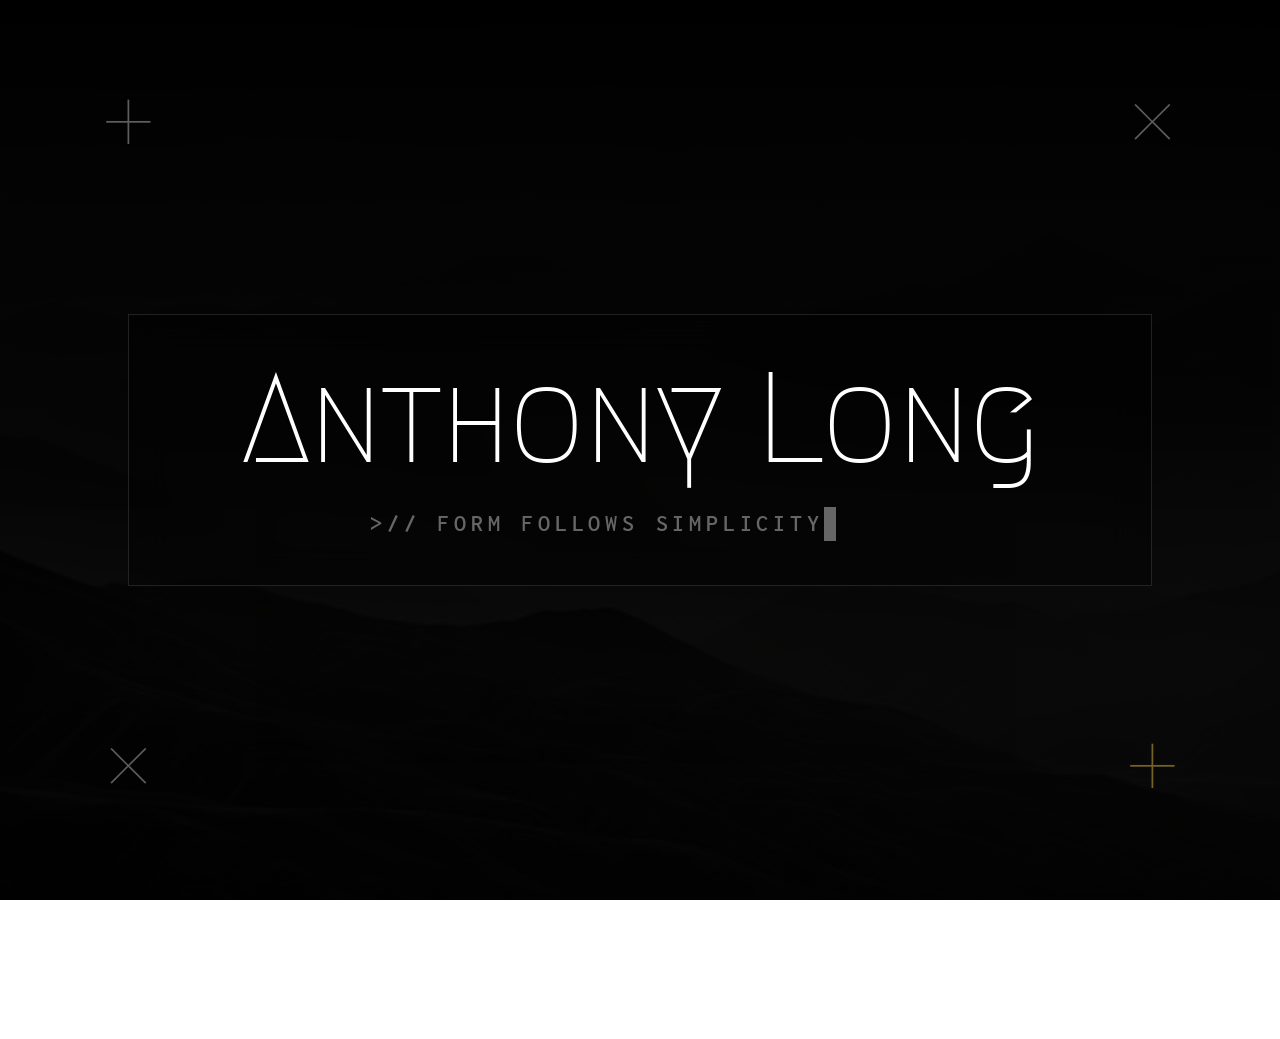
<file: index.html>
<!DOCTYPE html>
<html lang="en">
<head>
  <meta charset="UTF-8">
  <meta name="viewport" content="width=device-width, initial-scale=1.0">
  <title>Anthony Long</title>
  <link rel="stylesheet" href="style.css">
</head>
<body>
  <div class="bg"></div>
  <div class="corner top-left prevent-select">+</div>
  <div class="corner top-right prevent-select">×</div>
  <div class="corner bottom-left prevent-select">×</div>
  <div class="corner bottom-right prevent-select" style="color: #ffd54c71;">+</div>
  <img class="icon icon-pos prevent-select" src='Images/scroll.png' alt="scrollimage">
  <div class="rect" ></div>

  <div class="splash-wrapper">
    <h1 class="prevent-select">Anthony Long</h1>
    <div style="text-align: center;">
      <p id="tester" class="prevent-select">Function Follows Simplicity</p>
    </div>
  </div>

  <div class="main-wrapper">
        <section class="main" style="height: 100vh;">
          <nav class="navbar prevent-select">
            <a href="index.html" data-short="HOME" class="current">PROJECTS</a>
            <a href="3d.html" data-short="3D">3D</a>
            <a href="art.html" data-short="ART">ART</a>
            <a href="hardware.html" data-short="HW">HARDWARE</a>
            <a href="games.html" data-short="GAMES">GAMES</a>
        </nav>
        <div class="NavRect" ></div>
      </section>  

      <div id="HookText">
        <!-- Designer Splash vvv-->
        <img           
          src="Images/Designer.png"
          style="
            position: absolute;

            left: 50%;
            top: 35%;

            width: clamp(120px, 100vmin, 900px);

            transform: translate(-50%, -50%);
            z-index: 150;
          "
        >

        <!-- builder Splash vvv-->
        <img           
          src="Images/Builder.png"
          style="
            position: absolute;

            left: 55%;
            top: 90%;

            width: clamp(110px, 85vmin, 900px);

            transform: translate(-50%, -50%);
            z-index: 150;
          "
        >


        <img           
          src="Images/3dProduct.png"
          style="
            position: absolute;

            left: 40%;
            top: 19%;

            width: clamp(110px, 85vmin, 900px);

            transform: translate(-50%, -50%);
            z-index: 149;
          "
        >








      </div>












    </div>

  <script src="https://cdnjs.cloudflare.com/ajax/libs/gsap/3.12.2/gsap.min.js"></script>

  <script>
    if (window.innerWidth < 768) {
      document.querySelectorAll('.navbar a').forEach(link => {
        const short = link.getAttribute('data-short');
        if (short) link.textContent = short;
      });
    }


    const myTimeout = setTimeout(MouseCanMove, 2300);
    var TextTest = "Form Follows Simplicity";
    var Cursor = "";
    var slicei = 27;
    let state = "intro";
    let scrolled = false;
    gsap.set("#HookText img", { opacity: 0, y: 45 });
    gsap.set(".navbar a", { opacity: 0, y: -60 });
    /* gsap.set(".NavRect", { opacity: 0 }); */

    setInterval(function() {
      result = TextTest.slice(0, slicei);
      document.getElementById("tester").innerHTML = ">// " + result + Cursor;
      if (state === "delete1") {
        if (slicei > 0) {
          slicei -= 1;
        } else {
          state = "wait";
          setTimeout(retypeit, 2200);
        }
      }
      if (state === "retype") {
        TextTest = "Function Follows Creativity";
        if (slicei < 27) {
          slicei += 1;
        } else {
          state = "done";
        }
      }
    }, 70);

    setInterval(function() {
      if (Cursor === "█" && state != "retype" && state != "delete1") {
        Cursor = " ";
      } else {
        Cursor = "█";
      }
    }, 1000);

    function retypeit() {
      setTimeout(fadein, 2000);
      state = "retype";
    }

    function fadein() {
      if (scrolled === false){
        gsap.to(".icon", {
            opacity: 1,
            duration: 2
        });
      }
        
    }

    function MouseCanMove() {  /*allow input stuff after delete*/
        if (state === "intro") {
            Cursor = "█";
            state = "delete1";
        }
        document.addEventListener("mousemove", function() {
            if (state === "intro") {
            Cursor = "█";
            state = "delete1";
            }
        });
    }

     let touchStartY = 0;


    window.addEventListener('wheel', function(e) {
      gsap.to("#HookText img", {
        opacity: 1,
        y: 0,
        duration: 1,
        stagger: 0.1,
        delay: 1.24,
        ease: "power3.Out"

      });
      e.preventDefault();
      if (scrolled) return;
      scrolled = true;
      
      gsap.to(".rect", {
        padding: "200vh 0vw",
        left: "2vw",
        right: "2vw",
        opacity: 0.83,
        borderColor: "rgba(255,255,255,0)",
        duration: 1,
        backgroundColor: "rgba(0, 0, 0, 0.873)",
        ease: "power3.inOut"
      });
      gsap.to(".icon", { opacity: 0, duration: 0.5 });
      gsap.to(".NavRect", { top: "0vh", padding: "3vh 14vw", opacity: 1, duration: 1.3 });
      gsap.to(".navbar a", { opacity: 1, y: -7, duration: 0.5, stagger: 0.1, delay: 0.7 });
      gsap.to(".splash-wrapper", {
        y: -window.innerHeight,
        duration: 2,
        ease: "power2.inOut",
        onComplete: function() {
          document.querySelector(".splash-wrapper").style.display = "none";
          document.body.style.overflow = "auto";
        }
      });
    }, { passive: false });

    window.addEventListener('touchstart', function(e) {
      touchStartY = e.touches[0].clientY;
    }, { passive: true });

    window.addEventListener('touchend', function(e) {
      const touchEndY = e.changedTouches[0].clientY;
      const diff = touchStartY - touchEndY;
        gsap.to("#HookText img", {  /* hook text */
          opacity: 1,
          y: 0,
          duration: 0.5,
          stagger: 0.1,
          delay: 0.7
        });
      if (diff > 50) {
        if (scrolled) return;
        scrolled = true;
        
        gsap.to(".rect", {
          padding: "200vh 0vw",
          left: "2vw",
          right: "2vw",
          opacity: 0.83,
          borderColor: "rgba(255,255,255,0)",
          duration: 1,
          backgroundColor: "rgba(0, 0, 0, 0.873)",
          ease: "power2.inOut"
        });
        gsap.to(".icon", { opacity: 0, duration: 0.5 });
        gsap.to(".NavRect", { top: "0vh", padding: "3vh 14vw", opacity: 1, duration: 1.3 });
        gsap.to(".navbar a", { opacity: 1, y: -8, duration: 0.5, stagger: 0.1, delay: 0.7 });
        gsap.to(".splash-wrapper", {
          y: -window.innerHeight,
          duration: 2,
          ease: "power2.inOut",
          onComplete: function() {
            document.querySelector(".splash-wrapper").style.display = "none";
            document.body.style.overflow = "auto";
          }
        });
      }
    }, { passive: true });

    document.body.style.overflow = "hidden";

  </script>

  <script src="main.js"></script>
</body>
</html>
</file>
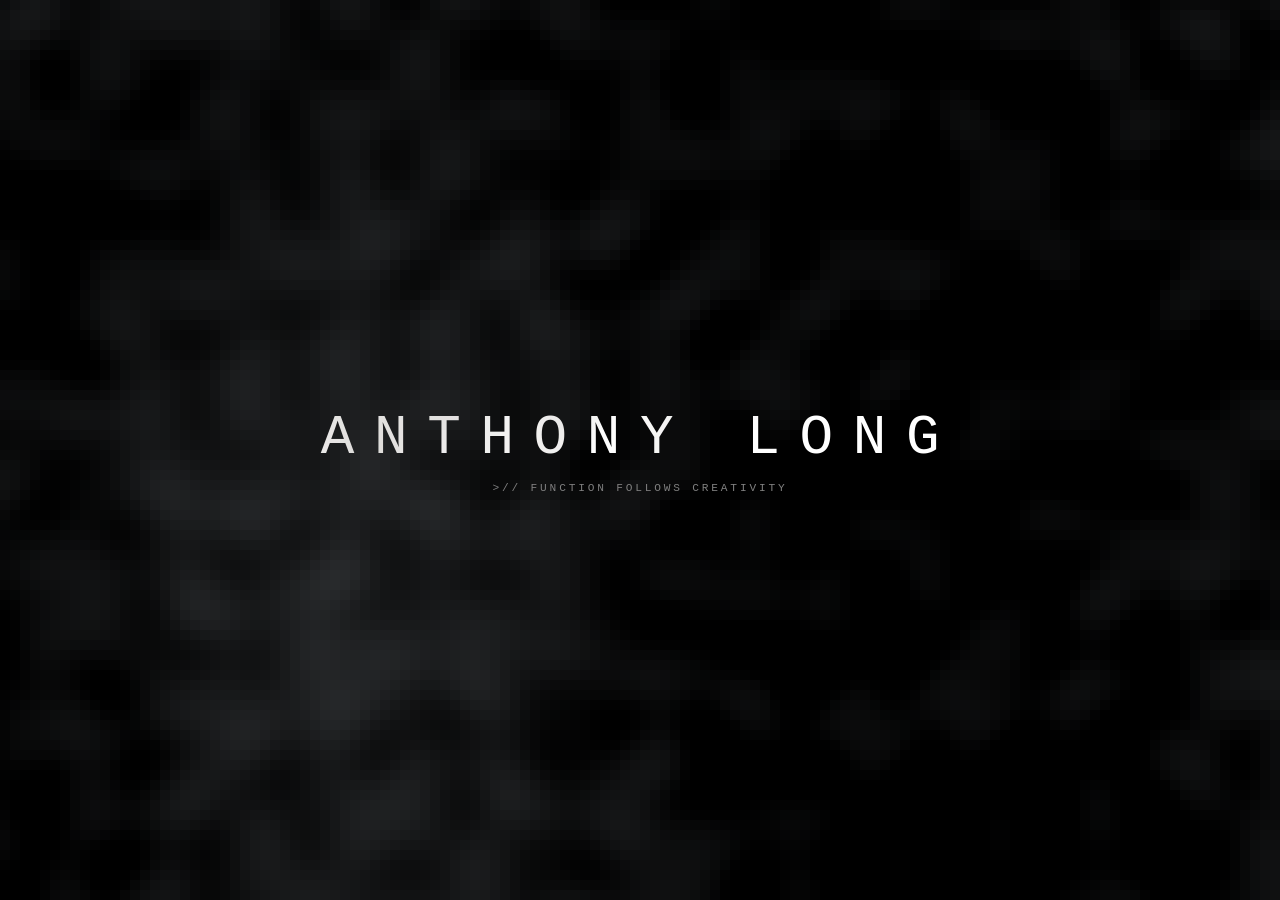
<file: ART2.html>
<!DOCTYPE html>
<html>
<head>
<meta charset="UTF-8">
<meta name="viewport" content="width=device-width, initial-scale=1.0">
<title>Anthony Long</title>
<style>
  * { margin:0; padding:0; box-sizing:border-box; }
  body { background:#060606; overflow:hidden; font-family:'Courier New',monospace; }
  canvas { display:block; position:absolute; top:0; left:0; }
  .ui {
    position:fixed; top:0; left:0; right:0; bottom:0;
    display:flex; align-items:center; justify-content:center; flex-direction:column;
    pointer-events:none; z-index:10;
    mix-blend-mode:difference;
  }
  .name {
    font-size:clamp(2rem,5vw,3.5rem); font-weight:300;
    letter-spacing:0.35em; color:#fff; text-transform:uppercase;
  }
  .tagline {
    font-size:clamp(0.55rem,1.2vw,0.7rem); letter-spacing:0.25em;
    color:#fff; opacity:0.5; margin-top:0.75rem; text-transform:uppercase;
  }
</style>
</head>
<body>
<canvas id="cv"></canvas>
<div class="ui">
  <div class="name">Anthony Long</div>
  <div class="tagline">&gt;// Function Follows Creativity</div>
</div>
<script>
(function(){
  function SN(seed){
    var p=new Uint8Array(256);
    for(var i=0;i<256;i++) p[i]=i;
    for(var i=255;i>0;i--){var j=Math.floor(seed*16807%2147483647%(i+1));seed=seed*16807%2147483647;var tmp=p[i];p[i]=p[j];p[j]=tmp;}
    this.pm=new Uint8Array(512);this.pm12=new Uint8Array(512);
    for(var i=0;i<512;i++){this.pm[i]=p[i&255];this.pm12[i]=this.pm[i]%12;}
    this.g3=[[1,1,0],[-1,1,0],[1,-1,0],[-1,-1,0],[1,0,1],[-1,0,1],[1,0,-1],[-1,0,-1],[0,1,1],[0,-1,1],[0,1,-1],[0,-1,-1]];
  }
  SN.prototype.dot=function(g,x,y){return g[0]*x+g[1]*y;};
  SN.prototype.n=function(xi,yi){
    var F=0.5*(Math.sqrt(3)-1),G=(3-Math.sqrt(3))/6;
    var s=(xi+yi)*F,i=Math.floor(xi+s),j=Math.floor(yi+s);
    var tt=(i+j)*G,x0=xi-(i-tt),y0=yi-(j-tt);
    var i1,j1;x0>y0?(i1=1,j1=0):(i1=0,j1=1);
    var x1=x0-i1+G,y1=y0-j1+G,x2=x0-1+2*G,y2=y0-1+2*G;
    var ii=i&255,jj=j&255;
    var g0=this.pm12[ii+this.pm[jj]],g1=this.pm12[ii+i1+this.pm[jj+j1]],g2=this.pm12[ii+1+this.pm[jj+1]];
    var t0=0.5-x0*x0-y0*y0,n0=t0<0?0:(t0*=t0,t0*t0*this.dot(this.g3[g0],x0,y0));
    var t1=0.5-x1*x1-y1*y1,n1=t1<0?0:(t1*=t1,t1*t1*this.dot(this.g3[g1],x1,y1));
    var t2=0.5-x2*x2-y2*y2,n2=t2<0?0:(t2*=t2,t2*t2*this.dot(this.g3[g2],x2,y2));
    return 70*(n0+n1+n2);
  };

  var sn1=new SN(42), sn2=new SN(137);

  var cv=document.getElementById('cv');
  var ctx=cv.getContext('2d');
  var off=document.createElement('canvas');
  var offctx=off.getContext('2d');

  // Hardcoded settings
  var SPEED=0.0025;
  var SC1=0.0010;
  var SC2=0.0080;
  var BRIGHT=0.001;
  var FLOOR=-0.42;
  var NRES=10;
  var SMOOTH=false;

  var W,H,OW,OH,imgBuf=null,t=0;

  function resize(){
    W=cv.width=window.innerWidth;
    H=cv.height=window.innerHeight;
    OW=off.width=Math.ceil(W/NRES);
    OH=off.height=Math.ceil(H/NRES);
    imgBuf=null;
  }
  resize();
  window.addEventListener('resize',resize);

  function loop(){
    t+=SPEED;
    if(!imgBuf||imgBuf.width!==OW||imgBuf.height!==OH)
      imgBuf=offctx.createImageData(OW,OH);

    var data=imgBuf.data;
    for(var py=0;py<OH;py++){
      var wy=py*NRES;
      for(var px=0;px<OW;px++){
        var wx=px*NRES;
        var n1=sn1.n(wx*SC1+t*0.4,wy*SC1+t*0.3);
        var n2=sn2.n(wx*SC2-t*0.25,wy*SC2+t*0.35);
        var v=(n1+n2*0.5)/1.5;
        v=Math.max(FLOOR,v);
        var b=(v-FLOOR)/(1.0-FLOOR)*BRIGHT;
        if(b<0)b=0; if(b>1)b=1;
        var idx=(py*OW+px)*4;
        data[idx]  =(b*200*255)|0;
        data[idx+1]=(b*210*255)|0;
        data[idx+2]=(b*220*255)|0;
        data[idx+3]=255;
      }
    }
    offctx.putImageData(imgBuf,0,0);
    ctx.imageSmoothingEnabled=SMOOTH;
    ctx.drawImage(off,0,0,W,H);
    requestAnimationFrame(loop);
  }
  loop();
})();
</script>
</body>
</html>
</file>
<file: style.css>
@font-face {
  font-family: 'HelveticaNeue';
  src: url('fonts/HelveticaNeueUltraLight.otf') format('opentype');
  font-weight: 400;
}

@font-face {
  font-family: 'Inconsolata';
  src: url('fonts/Inconsolata-SemiBold.ttf') format('truetype');
  font-weight: 400;
}

@font-face {
  font-family: 'Megrim';
  src: url('fonts/Megrim-Regular.ttf') format('truetype');
  font-weight: 400;
}

* {
  margin: 0;
  padding: 0;
  box-sizing: border-box;
}

html {
  height: 100%;

}

body {
  height: 100%;
  color: #ffffff;
  font-family: 'HelveticaNeue', sans-serif;
  overflow-x: hidden;
}

/* SECTIONS */
.splash-wrapper {
  position: fixed;
  top: 0;
  left: 0;
  width: 100%;
  height: 100vh;
  display: flex;
  flex-direction: column;
  justify-content: center;
  gap: 16px;
  z-index: 90;
  background: #000000ab;
}


.bg {
  position: fixed;
  top: 0;
  left: 0;
  width: 100%;
  height: 100%;
  background-image: 
    linear-gradient(rgb(0, 0, 0), rgba(0, 0, 0, 0.807)),
    url('Images/Background2.jpg');
  background-size: cover;
  background-position: center;
  z-index: 1;
}

/* TYPOGRAPHY */
h1 {
  font-family: 'Megrim';
  font-size: clamp(3rem, 10vw, 8rem);
  font-weight: 400;
  letter-spacing: -0.02em;
  text-align: center;
  opacity: 0;
  z-index: 100;

}

p {
  font-family: 'Inconsolata', monospace;
  font-size: clamp(1rem, 2vw, 1.5rem);
  font-weight: 400;
  letter-spacing: 0.2em;
  text-transform: uppercase;
  color: #666;
  opacity: 0;
  width: 45ch;
  text-align: left;
  margin: 0 auto;
  min-height: 2em;
  z-index: 100;

}

/* CORNER SYMBOLS */
.corner {
  position: absolute ;
  color: rgba(255, 255, 255, 0.36);
  font-size: 5.5rem;
  font-weight: 100;
  font-family: 'HelveticaNeue', sans-serif;
  z-index: 100;
}




.icon {
  position: fixed;
  bottom: 20vh;
  left: 50%;
  transform: translateX(-50%);
  opacity: 0.0;
  z-index: 100;
  width: 90px;
}

.icon-pos     { bottom: 20vh;}
.top-left     { top: 10vw; left: 10vw; transform: translate(-50%, -58%); }
.top-right    { top: 10vw; right: 10vw; transform: translate(50%, -58%); }
.bottom-left  { bottom: 10vw; left: 10vw; transform: translate(-50%, 42%); }
.bottom-right { bottom: 10vw; right: 10vw; transform: translate(50%, 42%); }

.prevent-select {
  -webkit-user-select: none;
  -ms-user-select: none;
  user-select: none;
}

.rect {
  position: fixed;
  left: 10vw;
  right: 10vw;
  top: 50%;
  transform: translateY(-50%);
  padding: 15vh 14vw;
  background: rgba(0, 0, 0, 0.3);
  backdrop-filter: blur(20px);
  -webkit-backdrop-filter: blur(20px);
  border: 1px solid rgba(255,255,255,0.376);
  pointer-events: none;
  z-index: 50;
}

.navbar {
  position: fixed;
  top: 0;
  left: 0;
  width: 100%;
  display: flex;
  justify-content: center;
  gap: 4vw;
  padding: 2vh 0;
  z-index: 200;
}


.navbar a {
  color: rgba(255,255,255,0.5);
  text-decoration: none;
  font-family: 'Inconsolata', monospace;
  font-size: 2.05rem;
  letter-spacing: 0.3em;
  transition: color 0.3s;
}

.navbar a:hover {
  color: rgb(255, 255, 255);
}

.navbar a.current {
  color: rgb(255, 255, 255);
  font-weight: 700;
  border-bottom: 10px solid rgba(153, 170, 187, 0.067);
}

.NavRect {
  position: fixed;
  left: 0;
  right: 0;
  top: -3vh;  /* hidden above screen */
  padding: 1.5vh 14vw;
  opacity: 0;
  background: rgba(0, 0, 0, 0.754);
  backdrop-filter: blur(20px);
  -webkit-backdrop-filter: blur(20px);
  border-bottom: 1px solid rgba(255,255,255,0.376);
  pointer-events: none;
  z-index: 190;
}

.FadeFromBlackRect {
  position: fixed;
  left: -10vw;
  right: -10vw;
  top: -124vw;
  bottom: -123vw;
  background: rgb(0, 0, 0);
  z-index: 200;
  pointer-events: none;

}


@media (max-width: 768px) {
  .corner {
    font-size: 2.5rem;
  }
  .top-left { top: 5vw; left: 3vw; }
  .top-right { top: 5vw; right: 3vw; }
  .bottom-left { bottom: 5vw; left: 3vw; }
  .bottom-right { bottom: 5vw; right: 3vw; }

  .navbar a {
    font-size: 2.2rem;
    letter-spacing: 0.1em;
  }
  
  .navbar {
    gap: 5vw;
    padding: 0.6vh 0;
  }
  
  .NavRect {
    padding: 2vh 2vw;
  }
}
</file>
